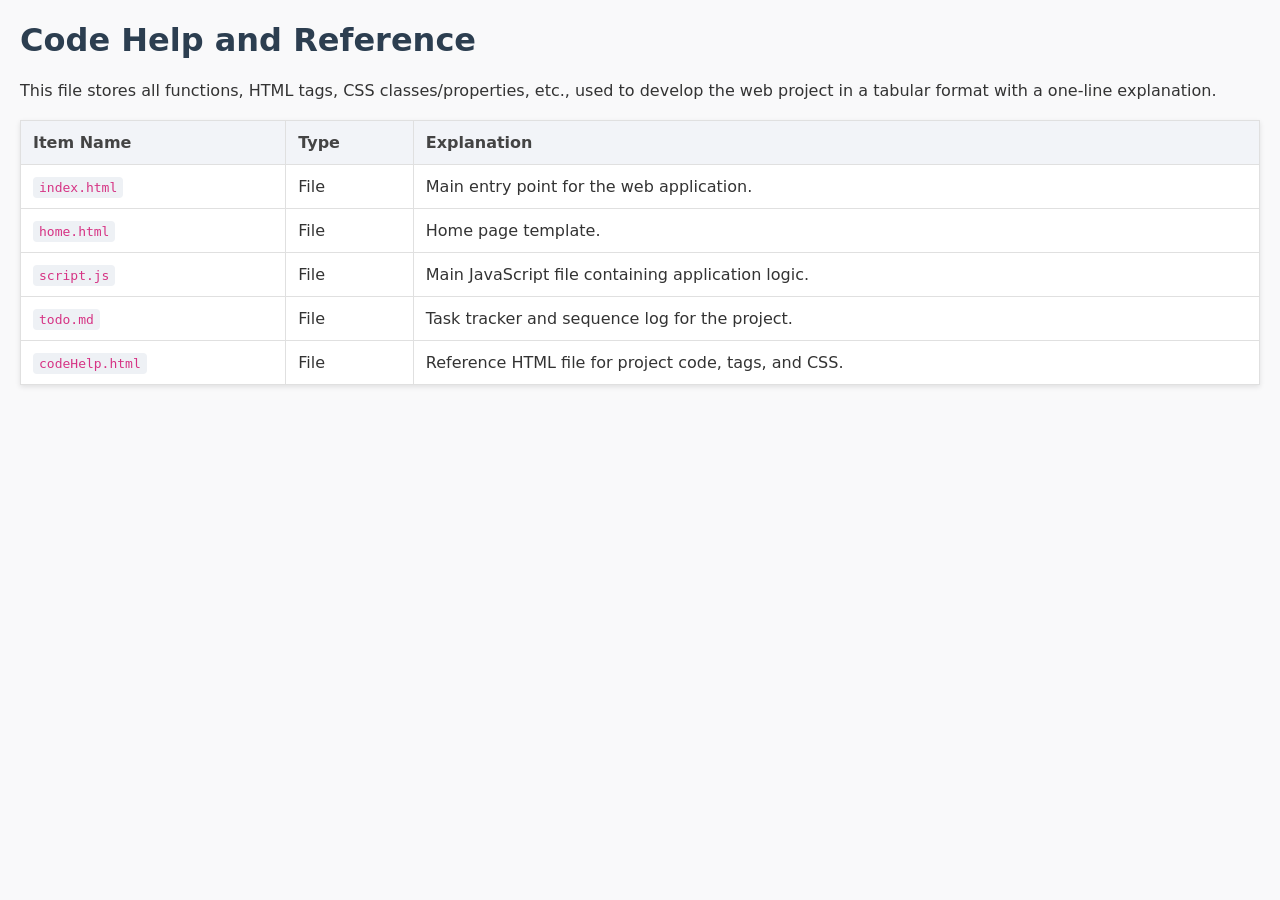
<file: codeHelp.html>
<!DOCTYPE html>
<html lang="en">
<head>
    <meta charset="UTF-8">
    <meta name="viewport" content="width=device-width, initial-scale=1.0">
    <title>Code Help and Reference</title>
    <style>
        body {
            font-family: system-ui, -apple-system, BlinkMacSystemFont, 'Segoe UI', Roboto, Oxygen, Ubuntu, Cantarell, 'Open Sans', 'Helvetica Neue', sans-serif;
            margin: 20px;
            background-color: #f9f9fa;
            color: #333;
        }
        h1 {
            color: #2c3e50;
        }
        table {
            width: 100%;
            border-collapse: collapse;
            margin-top: 20px;
            background-color: #fff;
            box-shadow: 0 2px 5px rgba(0,0,0,0.1);
        }
        th, td {
            border: 1px solid #e0e0e0;
            padding: 12px;
            text-align: left;
        }
        th {
            background-color: #f2f4f8;
            font-weight: bold;
            color: #444;
        }
        code {
            background-color: #eef1f5;
            padding: 3px 6px;
            border-radius: 4px;
            font-family: monospace;
            color: #d63384;
        }
    </style>
</head>
<body>
    <h1>Code Help and Reference</h1>
    <p>This file stores all functions, HTML tags, CSS classes/properties, etc., used to develop the web project in a tabular format with a one-line explanation.</p>

    <table>
        <thead>
            <tr>
                <th>Item Name</th>
                <th>Type</th>
                <th>Explanation</th>
            </tr>
        </thead>
        <tbody>
            <tr>
                <td><code>index.html</code></td>
                <td>File</td>
                <td>Main entry point for the web application.</td>
            </tr>
            <tr>
                <td><code>home.html</code></td>
                <td>File</td>
                <td>Home page template.</td>
            </tr>
            <tr>
                <td><code>script.js</code></td>
                <td>File</td>
                <td>Main JavaScript file containing application logic.</td>
            </tr>
            <tr>
                <td><code>todo.md</code></td>
                <td>File</td>
                <td>Task tracker and sequence log for the project.</td>
            </tr>
            <tr>
                <td><code>codeHelp.html</code></td>
                <td>File</td>
                <td>Reference HTML file for project code, tags, and CSS.</td>
            </tr>
        </tbody>
    </table>
</body>
</html>
</file>
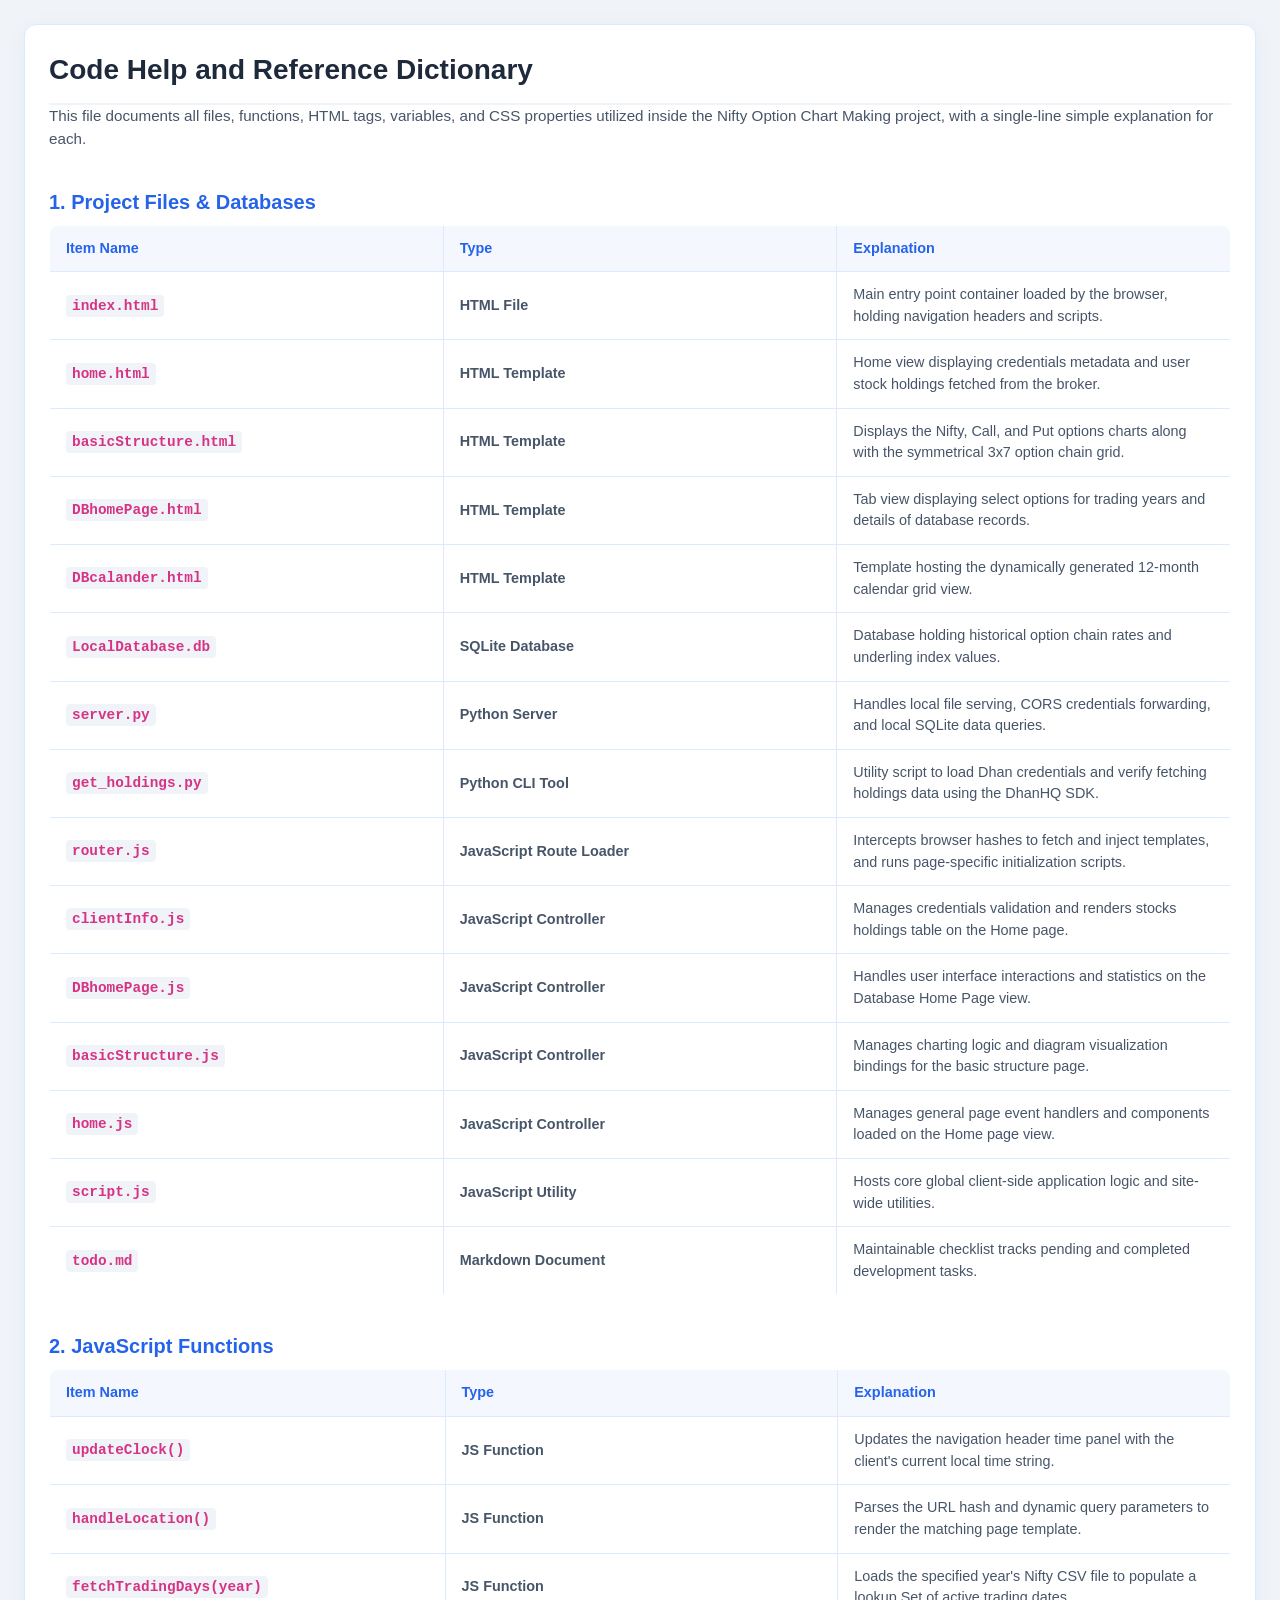
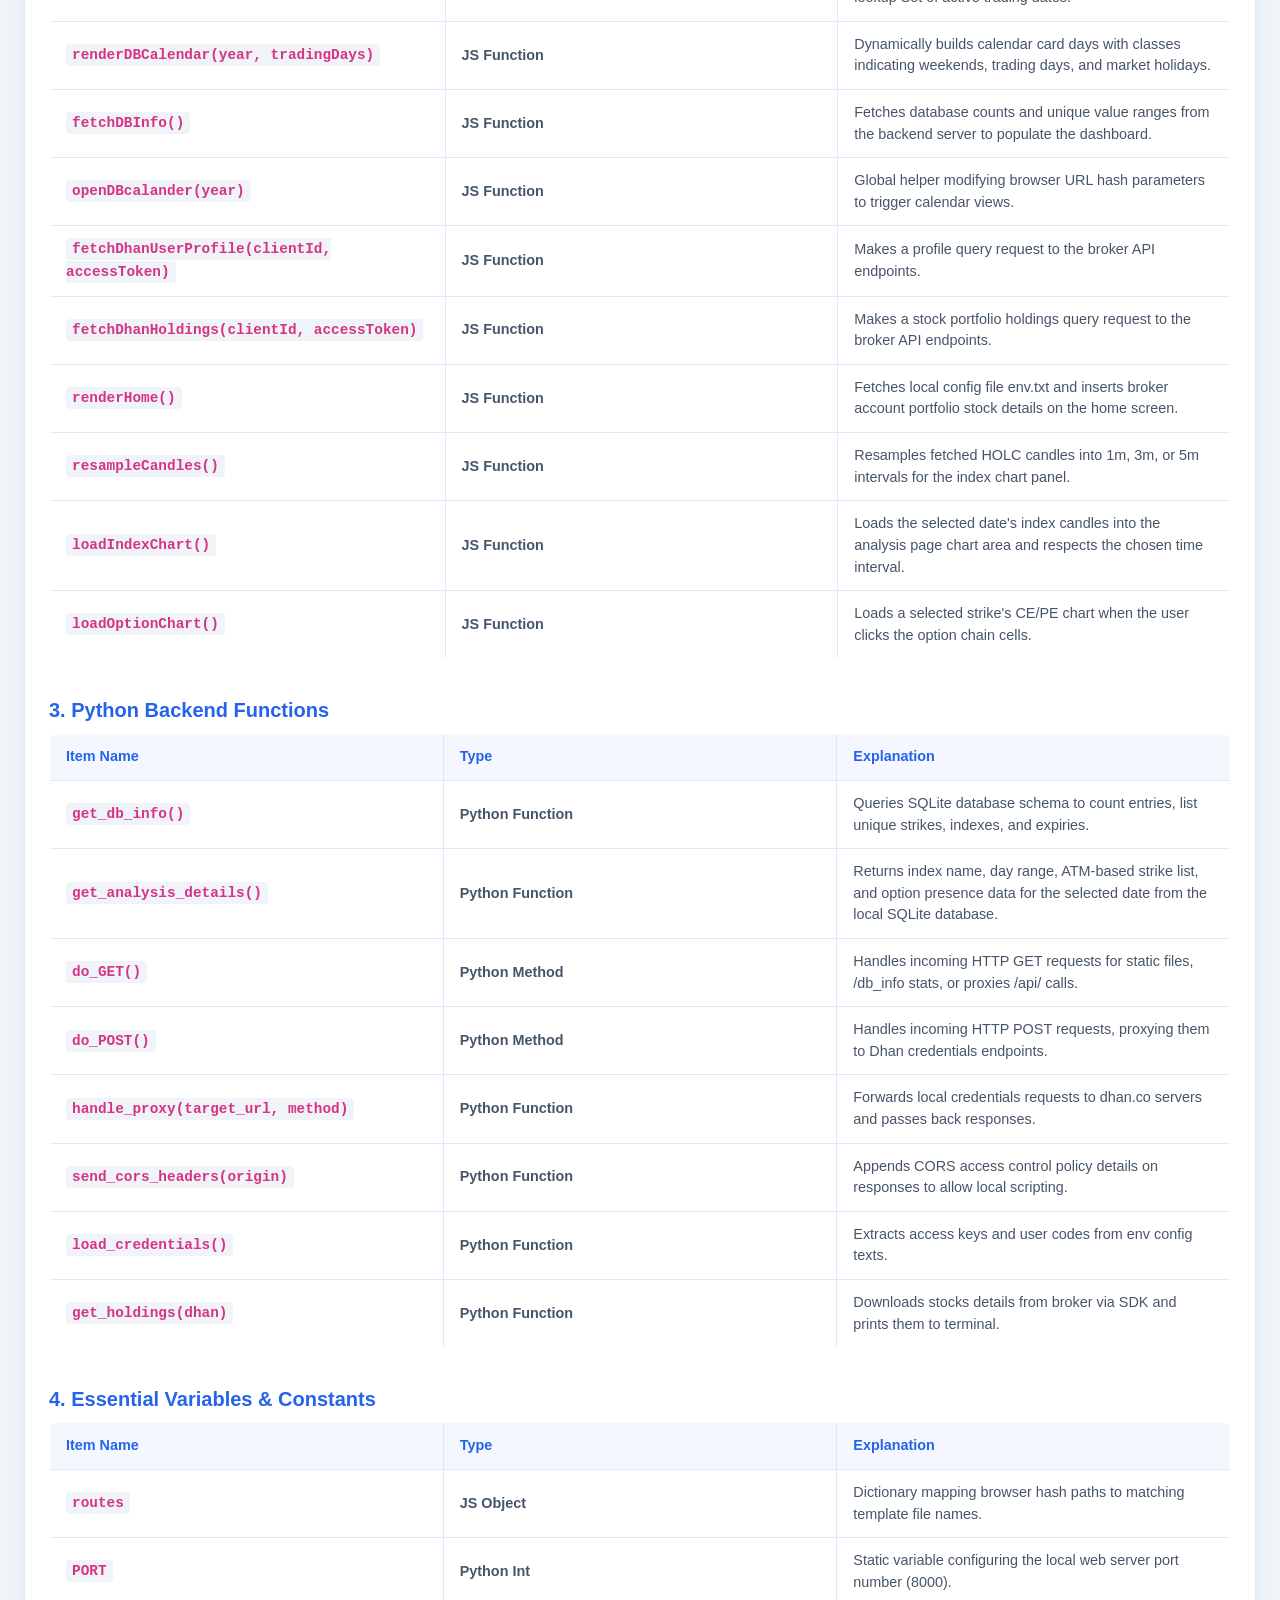
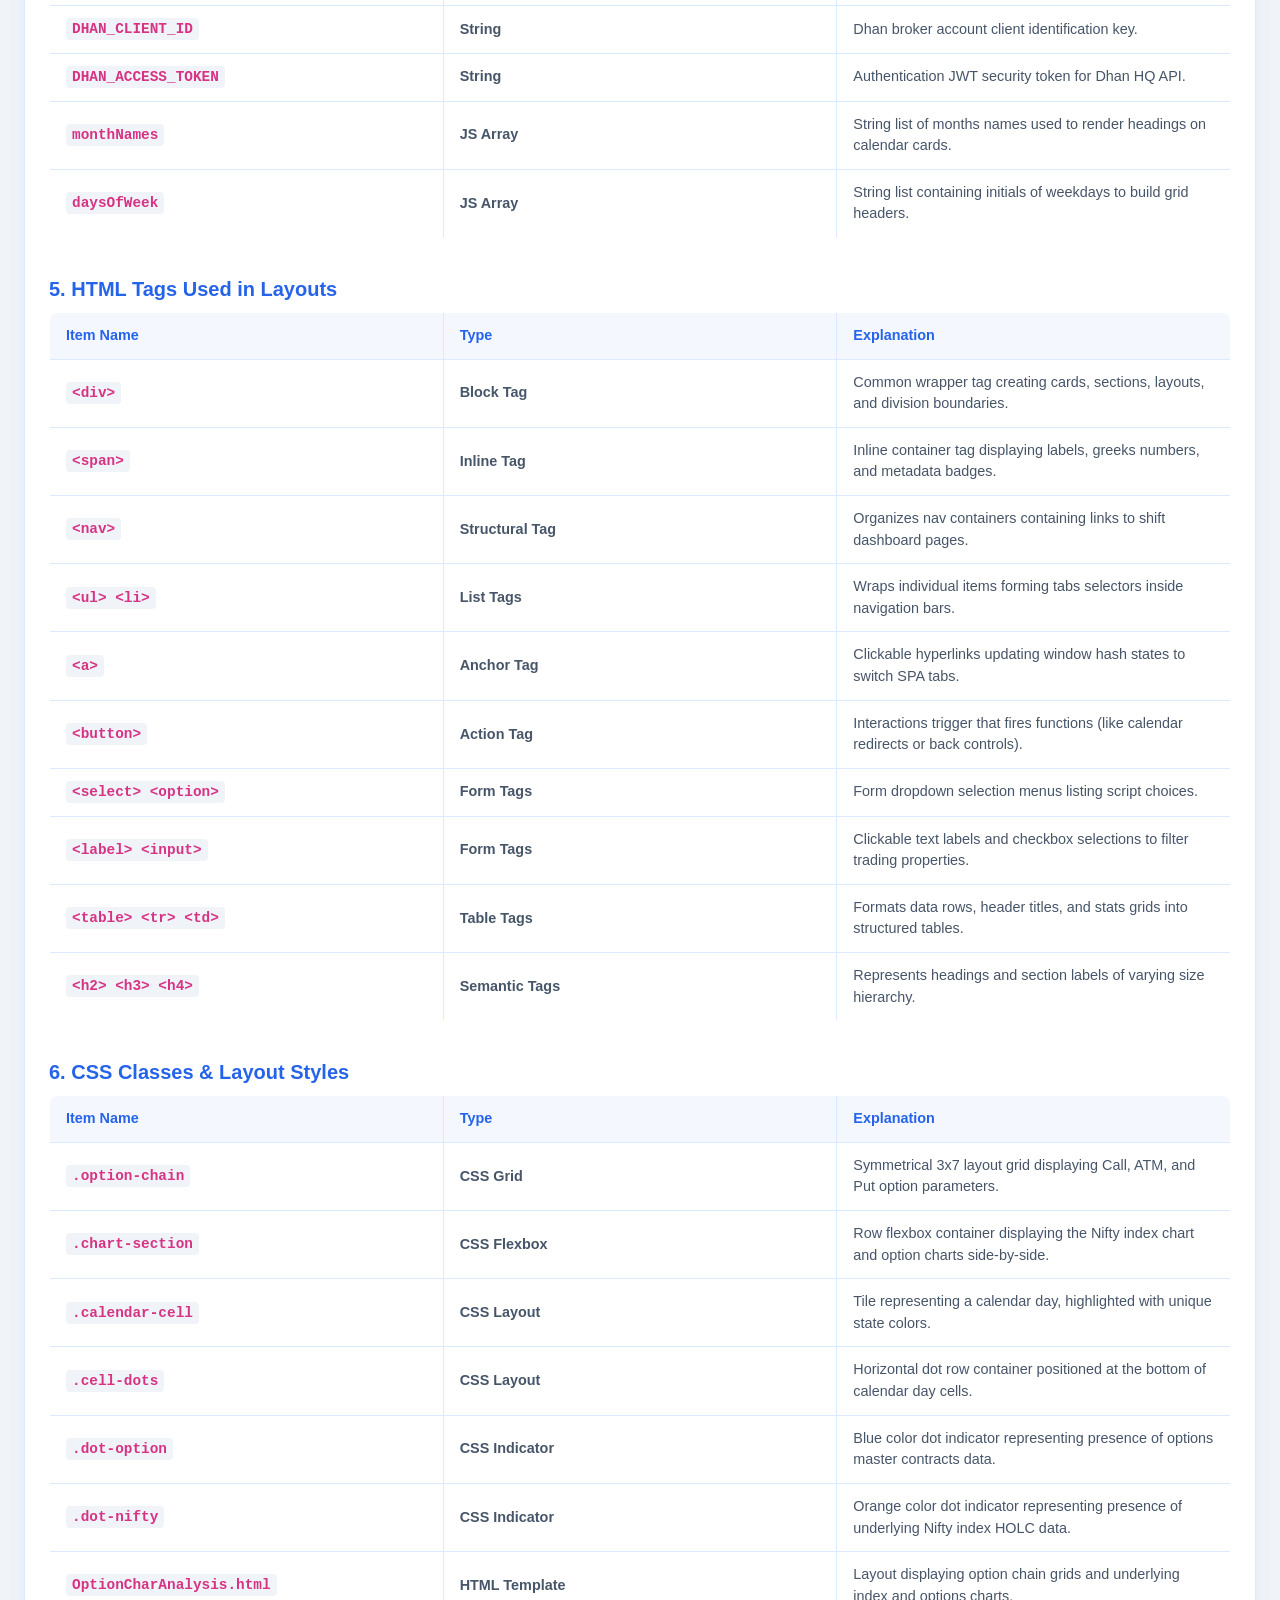
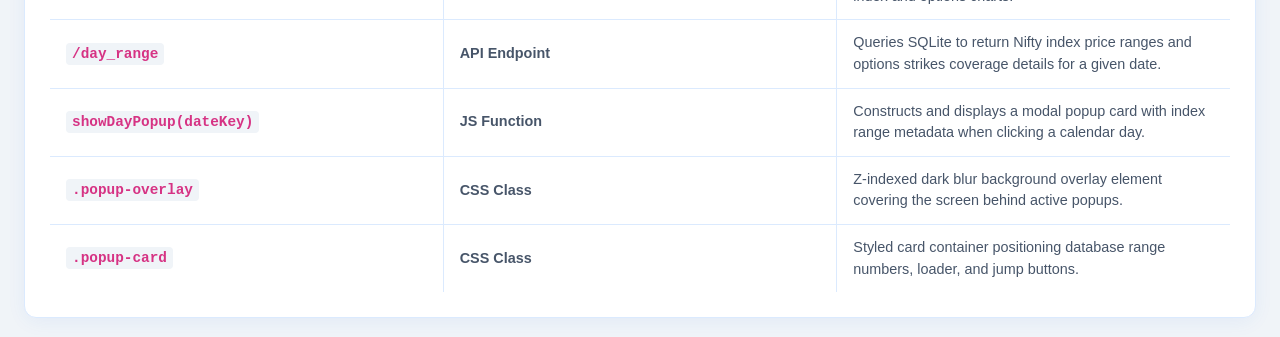
<file: templets/codeHelp.html>
<!DOCTYPE html>
<html lang="en">
<head>
    <meta charset="UTF-8">
    <meta name="viewport" content="width=device-width, initial-scale=1.0">
    <title>Code Help and Reference Dictionary</title>
    <style>
        :root {
            --bg-main: #f0f4f8;
            --bg-card: #ffffff;
            --border-color: #dbeafe;
            --text-primary: #1e293b;
            --text-secondary: #475569;
            --text-muted: #64748b;
            --color-accent: #2563eb;
            --color-accent-bg: rgba(37, 99, 235, 0.05);
            --font-family: 'Plus Jakarta Sans', -apple-system, BlinkMacSystemFont, "Segoe UI", Roboto, sans-serif;
        }

        body {
            font-family: var(--font-family);
            margin: 24px;
            background-color: var(--bg-main);
            color: var(--text-primary);
            line-height: 1.5;
        }

        .container {
            background-color: var(--bg-card);
            border: 1px solid var(--border-color);
            border-radius: 12px;
            padding: 24px;
            box-shadow: 0 4px 20px -2px rgba(37, 99, 235, 0.08);
            max-width: 1200px;
            margin: 0 auto;
            display: flex;
            flex-direction: column;
            gap: 24px;
        }

        h1 {
            color: var(--text-primary);
            font-size: 1.75rem;
            font-weight: 800;
            border-bottom: 2px solid var(--bg-main);
            padding-bottom: 12px;
            margin: 0;
        }

        h2 {
            color: var(--color-accent);
            font-size: 1.25rem;
            font-weight: 700;
            margin-top: 12px;
            margin-bottom: 8px;
        }

        p {
            color: var(--text-secondary);
            font-size: 0.95rem;
            margin: 0;
        }

        table {
            width: 100%;
            border-collapse: collapse;
            background-color: var(--bg-card);
            border-radius: 8px;
            overflow: hidden;
            border: 1px solid var(--border-color);
        }

        th, td {
            border: 1px solid var(--border-color);
            padding: 12px 16px;
            text-align: left;
            font-size: 0.9rem;
        }

        th {
            background-color: var(--color-accent-bg);
            font-weight: 700;
            color: var(--color-accent);
            width: 25%;
        }

        td.item-type {
            font-weight: 600;
            color: var(--text-secondary);
            width: 20%;
        }

        td.item-desc {
            color: var(--text-secondary);
        }

        code {
            background-color: var(--bg-main);
            padding: 3px 6px;
            border-radius: 4px;
            font-family: monospace;
            color: #d63384;
            font-weight: 600;
        }
    </style>
</head>
<body>
    <div class="container">
        <div>
            <h1>Code Help and Reference Dictionary</h1>
            <p>This file documents all files, functions, HTML tags, variables, and CSS properties utilized inside the Nifty Option Chart Making project, with a single-line simple explanation for each.</p>
        </div>

        <!-- SECTION 1: PROJECT FILES -->
        <div>
            <h2>1. Project Files & Databases</h2>
            <table>
                <thead>
                    <tr>
                        <th>Item Name</th>
                        <th>Type</th>
                        <th>Explanation</th>
                    </tr>
                </thead>
                <tbody>
                    <tr>
                        <td><code>index.html</code></td>
                        <td class="item-type">HTML File</td>
                        <td class="item-desc">Main entry point container loaded by the browser, holding navigation headers and scripts.</td>
                    </tr>
                    <tr>
                        <td><code>home.html</code></td>
                        <td class="item-type">HTML Template</td>
                        <td class="item-desc">Home view displaying credentials metadata and user stock holdings fetched from the broker.</td>
                    </tr>
                    <tr>
                        <td><code>basicStructure.html</code></td>
                        <td class="item-type">HTML Template</td>
                        <td class="item-desc">Displays the Nifty, Call, and Put options charts along with the symmetrical 3x7 option chain grid.</td>
                    </tr>
                    <tr>
                        <td><code>DBhomePage.html</code></td>
                        <td class="item-type">HTML Template</td>
                        <td class="item-desc">Tab view displaying select options for trading years and details of database records.</td>
                    </tr>
                    <tr>
                        <td><code>DBcalander.html</code></td>
                        <td class="item-type">HTML Template</td>
                        <td class="item-desc">Template hosting the dynamically generated 12-month calendar grid view.</td>
                    </tr>
                    <tr>
                        <td><code>LocalDatabase.db</code></td>
                        <td class="item-type">SQLite Database</td>
                        <td class="item-desc">Database holding historical option chain rates and underling index values.</td>
                    </tr>
                    <tr>
                        <td><code>server.py</code></td>
                        <td class="item-type">Python Server</td>
                        <td class="item-desc">Handles local file serving, CORS credentials forwarding, and local SQLite data queries.</td>
                    </tr>
                    <tr>
                        <td><code>get_holdings.py</code></td>
                        <td class="item-type">Python CLI Tool</td>
                        <td class="item-desc">Utility script to load Dhan credentials and verify fetching holdings data using the DhanHQ SDK.</td>
                    </tr>
                    <tr>
                        <td><code>router.js</code></td>
                        <td class="item-type">JavaScript Route Loader</td>
                        <td class="item-desc">Intercepts browser hashes to fetch and inject templates, and runs page-specific initialization scripts.</td>
                    </tr>
                    <tr>
                        <td><code>clientInfo.js</code></td>
                        <td class="item-type">JavaScript Controller</td>
                        <td class="item-desc">Manages credentials validation and renders stocks holdings table on the Home page.</td>
                    </tr>
                    <tr>
                        <td><code>DBhomePage.js</code></td>
                        <td class="item-type">JavaScript Controller</td>
                        <td class="item-desc">Handles user interface interactions and statistics on the Database Home Page view.</td>
                    </tr>
                    <tr>
                        <td><code>basicStructure.js</code></td>
                        <td class="item-type">JavaScript Controller</td>
                        <td class="item-desc">Manages charting logic and diagram visualization bindings for the basic structure page.</td>
                    </tr>
                    <tr>
                        <td><code>home.js</code></td>
                        <td class="item-type">JavaScript Controller</td>
                        <td class="item-desc">Manages general page event handlers and components loaded on the Home page view.</td>
                    </tr>
                    <tr>
                        <td><code>script.js</code></td>
                        <td class="item-type">JavaScript Utility</td>
                        <td class="item-desc">Hosts core global client-side application logic and site-wide utilities.</td>
                    </tr>
                    <tr>
                        <td><code>todo.md</code></td>
                        <td class="item-type">Markdown Document</td>
                        <td class="item-desc">Maintainable checklist tracks pending and completed development tasks.</td>
                    </tr>
                </tbody>
            </table>
        </div>

        <!-- SECTION 2: JAVASCRIPT FUNCTIONS -->
        <div>
            <h2>2. JavaScript Functions</h2>
            <table>
                <thead>
                    <tr>
                        <th>Item Name</th>
                        <th>Type</th>
                        <th>Explanation</th>
                    </tr>
                </thead>
                <tbody>
                    <tr>
                        <td><code>updateClock()</code></td>
                        <td class="item-type">JS Function</td>
                        <td class="item-desc">Updates the navigation header time panel with the client's current local time string.</td>
                    </tr>
                    <tr>
                        <td><code>handleLocation()</code></td>
                        <td class="item-type">JS Function</td>
                        <td class="item-desc">Parses the URL hash and dynamic query parameters to render the matching page template.</td>
                    </tr>
                    <tr>
                        <td><code>fetchTradingDays(year)</code></td>
                        <td class="item-type">JS Function</td>
                        <td class="item-desc">Loads the specified year's Nifty CSV file to populate a lookup Set of active trading dates.</td>
                    </tr>
                    <tr>
                        <td><code>renderDBCalendar(year, tradingDays)</code></td>
                        <td class="item-type">JS Function</td>
                        <td class="item-desc">Dynamically builds calendar card days with classes indicating weekends, trading days, and market holidays.</td>
                    </tr>
                    <tr>
                        <td><code>fetchDBInfo()</code></td>
                        <td class="item-type">JS Function</td>
                        <td class="item-desc">Fetches database counts and unique value ranges from the backend server to populate the dashboard.</td>
                    </tr>
                    <tr>
                        <td><code>openDBcalander(year)</code></td>
                        <td class="item-type">JS Function</td>
                        <td class="item-desc">Global helper modifying browser URL hash parameters to trigger calendar views.</td>
                    </tr>
                    <tr>
                        <td><code>fetchDhanUserProfile(clientId, accessToken)</code></td>
                        <td class="item-type">JS Function</td>
                        <td class="item-desc">Makes a profile query request to the broker API endpoints.</td>
                    </tr>
                    <tr>
                        <td><code>fetchDhanHoldings(clientId, accessToken)</code></td>
                        <td class="item-type">JS Function</td>
                        <td class="item-desc">Makes a stock portfolio holdings query request to the broker API endpoints.</td>
                    </tr>
                    <tr>
                        <td><code>renderHome()</code></td>
                        <td class="item-type">JS Function</td>
                        <td class="item-desc">Fetches local config file env.txt and inserts broker account portfolio stock details on the home screen.</td>
                    </tr>
                    <tr>
                        <td><code>resampleCandles()</code></td>
                        <td class="item-type">JS Function</td>
                        <td class="item-desc">Resamples fetched HOLC candles into 1m, 3m, or 5m intervals for the index chart panel.</td>
                    </tr>
                    <tr>
                        <td><code>loadIndexChart()</code></td>
                        <td class="item-type">JS Function</td>
                        <td class="item-desc">Loads the selected date's index candles into the analysis page chart area and respects the chosen time interval.</td>
                    </tr>
                    <tr>
                        <td><code>loadOptionChart()</code></td>
                        <td class="item-type">JS Function</td>
                        <td class="item-desc">Loads a selected strike's CE/PE chart when the user clicks the option chain cells.</td>
                    </tr>
                </tbody>
            </table>
        </div>

        <!-- SECTION 3: PYTHON FUNCTIONS -->
        <div>
            <h2>3. Python Backend Functions</h2>
            <table>
                <thead>
                    <tr>
                        <th>Item Name</th>
                        <th>Type</th>
                        <th>Explanation</th>
                    </tr>
                </thead>
                <tbody>
                    <tr>
                        <td><code>get_db_info()</code></td>
                        <td class="item-type">Python Function</td>
                        <td class="item-desc">Queries SQLite database schema to count entries, list unique strikes, indexes, and expiries.</td>
                    </tr>
                    <tr>
                        <td><code>get_analysis_details()</code></td>
                        <td class="item-type">Python Function</td>
                        <td class="item-desc">Returns index name, day range, ATM-based strike list, and option presence data for the selected date from the local SQLite database.</td>
                    </tr>
                    <tr>
                        <td><code>do_GET()</code></td>
                        <td class="item-type">Python Method</td>
                        <td class="item-desc">Handles incoming HTTP GET requests for static files, /db_info stats, or proxies /api/ calls.</td>
                    </tr>
                    <tr>
                        <td><code>do_POST()</code></td>
                        <td class="item-type">Python Method</td>
                        <td class="item-desc">Handles incoming HTTP POST requests, proxying them to Dhan credentials endpoints.</td>
                    </tr>
                    <tr>
                        <td><code>handle_proxy(target_url, method)</code></td>
                        <td class="item-type">Python Function</td>
                        <td class="item-desc">Forwards local credentials requests to dhan.co servers and passes back responses.</td>
                    </tr>
                    <tr>
                        <td><code>send_cors_headers(origin)</code></td>
                        <td class="item-type">Python Function</td>
                        <td class="item-desc">Appends CORS access control policy details on responses to allow local scripting.</td>
                    </tr>
                    <tr>
                        <td><code>load_credentials()</code></td>
                        <td class="item-type">Python Function</td>
                        <td class="item-desc">Extracts access keys and user codes from env config texts.</td>
                    </tr>
                    <tr>
                        <td><code>get_holdings(dhan)</code></td>
                        <td class="item-type">Python Function</td>
                        <td class="item-desc">Downloads stocks details from broker via SDK and prints them to terminal.</td>
                    </tr>
                </tbody>
            </table>
        </div>

        <!-- SECTION 4: VARIABLES -->
        <div>
            <h2>4. Essential Variables & Constants</h2>
            <table>
                <thead>
                    <tr>
                        <th>Item Name</th>
                        <th>Type</th>
                        <th>Explanation</th>
                    </tr>
                </thead>
                <tbody>
                    <tr>
                        <td><code>routes</code></td>
                        <td class="item-type">JS Object</td>
                        <td class="item-desc">Dictionary mapping browser hash paths to matching template file names.</td>
                    </tr>
                    <tr>
                        <td><code>PORT</code></td>
                        <td class="item-type">Python Int</td>
                        <td class="item-desc">Static variable configuring the local web server port number (8000).</td>
                    </tr>
                    <tr>
                        <td><code>DHAN_CLIENT_ID</code></td>
                        <td class="item-type">String</td>
                        <td class="item-desc">Dhan broker account client identification key.</td>
                    </tr>
                    <tr>
                        <td><code>DHAN_ACCESS_TOKEN</code></td>
                        <td class="item-type">String</td>
                        <td class="item-desc">Authentication JWT security token for Dhan HQ API.</td>
                    </tr>
                    <tr>
                        <td><code>monthNames</code></td>
                        <td class="item-type">JS Array</td>
                        <td class="item-desc">String list of months names used to render headings on calendar cards.</td>
                    </tr>
                    <tr>
                        <td><code>daysOfWeek</code></td>
                        <td class="item-type">JS Array</td>
                        <td class="item-desc">String list containing initials of weekdays to build grid headers.</td>
                    </tr>
                </tbody>
            </table>
        </div>

        <!-- SECTION 5: HTML TAGS -->
        <div>
            <h2>5. HTML Tags Used in Layouts</h2>
            <table>
                <thead>
                    <tr>
                        <th>Item Name</th>
                        <th>Type</th>
                        <th>Explanation</th>
                    </tr>
                </thead>
                <tbody>
                    <tr>
                        <td><code>&lt;div&gt;</code></td>
                        <td class="item-type">Block Tag</td>
                        <td class="item-desc">Common wrapper tag creating cards, sections, layouts, and division boundaries.</td>
                    </tr>
                    <tr>
                        <td><code>&lt;span&gt;</code></td>
                        <td class="item-type">Inline Tag</td>
                        <td class="item-desc">Inline container tag displaying labels, greeks numbers, and metadata badges.</td>
                    </tr>
                    <tr>
                        <td><code>&lt;nav&gt;</code></td>
                        <td class="item-type">Structural Tag</td>
                        <td class="item-desc">Organizes nav containers containing links to shift dashboard pages.</td>
                    </tr>
                    <tr>
                        <td><code>&lt;ul&gt; &lt;li&gt;</code></td>
                        <td class="item-type">List Tags</td>
                        <td class="item-desc">Wraps individual items forming tabs selectors inside navigation bars.</td>
                    </tr>
                    <tr>
                        <td><code>&lt;a&gt;</code></td>
                        <td class="item-type">Anchor Tag</td>
                        <td class="item-desc">Clickable hyperlinks updating window hash states to switch SPA tabs.</td>
                    </tr>
                    <tr>
                        <td><code>&lt;button&gt;</code></td>
                        <td class="item-type">Action Tag</td>
                        <td class="item-desc">Interactions trigger that fires functions (like calendar redirects or back controls).</td>
                    </tr>
                    <tr>
                        <td><code>&lt;select&gt; &lt;option&gt;</code></td>
                        <td class="item-type">Form Tags</td>
                        <td class="item-desc">Form dropdown selection menus listing script choices.</td>
                    </tr>
                    <tr>
                        <td><code>&lt;label&gt; &lt;input&gt;</code></td>
                        <td class="item-type">Form Tags</td>
                        <td class="item-desc">Clickable text labels and checkbox selections to filter trading properties.</td>
                    </tr>
                    <tr>
                        <td><code>&lt;table&gt; &lt;tr&gt; &lt;td&gt;</code></td>
                        <td class="item-type">Table Tags</td>
                        <td class="item-desc">Formats data rows, header titles, and stats grids into structured tables.</td>
                    </tr>
                    <tr>
                        <td><code>&lt;h2&gt; &lt;h3&gt; &lt;h4&gt;</code></td>
                        <td class="item-type">Semantic Tags</td>
                        <td class="item-desc">Represents headings and section labels of varying size hierarchy.</td>
                    </tr>
                </tbody>
            </table>
        </div>

        <!-- SECTION 6: CSS CLASSES -->
        <div>
            <h2>6. CSS Classes & Layout Styles</h2>
            <table>
                <thead>
                    <tr>
                        <th>Item Name</th>
                        <th>Type</th>
                        <th>Explanation</th>
                    </tr>
                </thead>
                <tbody>
                    <tr>
                        <td><code>.option-chain</code></td>
                        <td class="item-type">CSS Grid</td>
                        <td class="item-desc">Symmetrical 3x7 layout grid displaying Call, ATM, and Put option parameters.</td>
                    </tr>
                    <tr>
                        <td><code>.chart-section</code></td>
                        <td class="item-type">CSS Flexbox</td>
                        <td class="item-desc">Row flexbox container displaying the Nifty index chart and option charts side-by-side.</td>
                    </tr>
                    <tr>
                        <td><code>.calendar-cell</code></td>
                        <td class="item-type">CSS Layout</td>
                        <td class="item-desc">Tile representing a calendar day, highlighted with unique state colors.</td>
                    </tr>
                    <tr>
                        <td><code>.cell-dots</code></td>
                        <td class="item-type">CSS Layout</td>
                        <td class="item-desc">Horizontal dot row container positioned at the bottom of calendar day cells.</td>
                    </tr>
                    <tr>
                        <td><code>.dot-option</code></td>
                        <td class="item-type">CSS Indicator</td>
                        <td class="item-desc">Blue color dot indicator representing presence of options master contracts data.</td>
                    </tr>
                    <tr>
                        <td><code>.dot-nifty</code></td>
                        <td class="item-type">CSS Indicator</td>
                        <td class="item-desc">Orange color dot indicator representing presence of underlying Nifty index HOLC data.</td>
                    </tr>
                    <tr>
                        <td><code>OptionCharAnalysis.html</code></td>
                        <td class="item-type">HTML Template</td>
                        <td class="item-desc">Layout displaying option chain grids and underlying index and options charts.</td>
                    </tr>
                    <tr>
                        <td><code>/day_range</code></td>
                        <td class="item-type">API Endpoint</td>
                        <td class="item-desc">Queries SQLite to return Nifty index price ranges and options strikes coverage details for a given date.</td>
                    </tr>
                    <tr>
                        <td><code>showDayPopup(dateKey)</code></td>
                        <td class="item-type">JS Function</td>
                        <td class="item-desc">Constructs and displays a modal popup card with index range metadata when clicking a calendar day.</td>
                    </tr>
                    <tr>
                        <td><code>.popup-overlay</code></td>
                        <td class="item-type">CSS Class</td>
                        <td class="item-desc">Z-indexed dark blur background overlay element covering the screen behind active popups.</td>
                    </tr>
                    <tr>
                        <td><code>.popup-card</code></td>
                        <td class="item-type">CSS Class</td>
                        <td class="item-desc">Styled card container positioning database range numbers, loader, and jump buttons.</td>
                    </tr>
                </tbody>
            </table>
        </div>
    </div>
</body>
</html>
</file>
